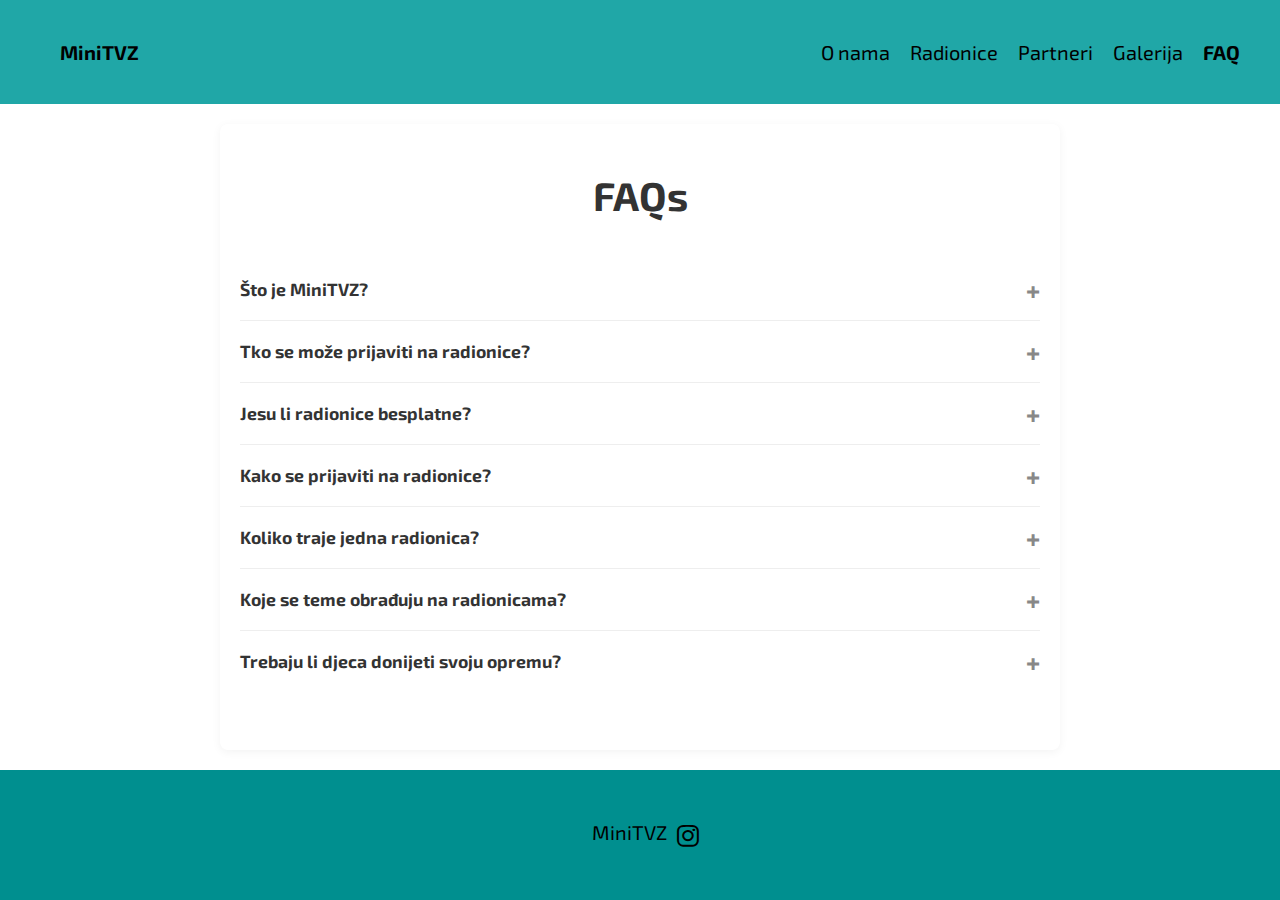
<file: faq.html>
<!DOCTYPE html>
<html lang="hr"> <head>
    <meta charset="UTF-8">
    <meta name="viewport" content="width=device-width, initial-scale=1.0">
    <title>MiniTVZ - FAQ</title> <meta name="Author" content="SmartWeb">
    <meta name="Description" content="Često postavljana pitanja o MiniTVZ inicijativi i radionicama."> <meta name="Keywords" content="MiniTVZ, FAQ, često postavljana pitanja, robotika, radionice, TVZ"> <link rel="stylesheet" href="style.css"> <link rel="preconnect" href="https://fonts.googleapis.com">
    <link rel="preconnect" href="https://fonts.gstatic.com" crossorigin>
    <link href="https://fonts.googleapis.com/css2?family=Exo+2:wght@400;700&family=Noto+Serif:ital,wght@0,100..900;1,100..900&display=swap" rel="stylesheet">
    <link rel="stylesheet" href="faq.css">
    <link rel="icon" href="https://i.postimg.cc/fbzwjc71/ZAMkwPA.png" type="image/png">
    
    <link rel="stylesheet" href="https://cdnjs.cloudflare.com/ajax/libs/font-awesome/6.0.0-beta3/css/all.min.css">
</head>
<body>


    <header>
        <a href="index.html" class="minitvz">MiniTVZ</a>
        <a href="onama.html">O nama</a>
        <a href="radionice.html">Radionice</a>
        <a href="partneri.html" >Partneri</a>
        <a href="galerija.html">Galerija</a>      
        <a href="faq.html"class = "aktivan">FAQ</a>    
    </header>

    <div class="glavni-sadrzaj"> <h1>FAQs</h1>

        <div class="faq-item">
            <div class="faq-question">
                Što je MiniTVZ?
                <span>+</span>
            </div>
            <div class="faq-answer">
                <p>MiniTVZ je niz besplatnih edukativnih radionica iz područja robotike i programiranja, namijenjenih učenicima viših razreda osnovne škole. Projekt organiziraju studenti i nastavnici Tehničkog veleučilišta u Zagrebu.</p>
            </div>
        </div>

        <div class="faq-item">
            <div class="faq-question">
              Tko se može prijaviti na radionice?
                <span>+</span>
            </div>
            <div class="faq-answer">
                <p>Radionice su namijenjene učenicima od 5. do 8. razreda osnovne škole, bez obzira na prethodno znanje.</p>
            </div>
        </div>

        <div class="faq-item">
            <div class="faq-question">
                Jesu li radionice besplatne?
                <span>+</span>
            </div>
            <div class="faq-answer">
                <p>Da, sve radionice su potpuno besplatne za sve sudionike.

</p>
            </div>
        </div>

        <div class="faq-item">
            <div class="faq-question">
                Kako se prijaviti na radionice?
                <span>+</span>
            </div>
            <div class="faq-answer">
                <p>Prijava se vrši putem obrasca na službenoj web stranici. Potrebno je ispuniti osnovne podatke i odabrati željenu radionicu.</p>
            </div>
        </div>

        <div class="faq-item">
            <div class="faq-question">
                Koliko traje jedna radionica?
                <span>+</span>
            </div>
            <div class="faq-answer">
                <p>Jedna radionica traje 60 minuta, a održava se vikendom u prostorijama TVZ-a.</p>
            </div>
        </div>

        <div class="faq-item">
            <div class="faq-question">
            Koje se teme obrađuju na radionicama?
                <span>+</span>
            </div>
            <div class="faq-answer">
               <h3>Teme uključuju:</h3>
<ul>
  <li>Uvod u robotiku i programiranje</li>
  <li>Senzori i aktuatori</li>
  <li>Arduino mikrokontroleri</li>
  <li>Izrada jednostavnog robota</li>
</ul>
            </div>
        </div>

            <div class="faq-item">
            <div class="faq-question">
                Trebaju li djeca donijeti svoju opremu?
                <span>+</span>
            </div>
            <div class="faq-answer">
                <p>Ne, sva potrebna oprema (računala, mikrokontroleri, senzori) osigurana je na licu mjesta.</p>
            </div>
        </div>
    </div>

    <footer>
        <a href="index.html">MiniTVZ</a>
        <a href="https://www.instagram.com/minitvz/" target="_blank" class="ig"><i class="fab fa-instagram"></i></a>      
    </footer>

    <script>
        document.addEventListener('DOMContentLoaded', function() {
            const faqQuestions = document.querySelectorAll('.faq-question');

            faqQuestions.forEach(question => {
                question.addEventListener('click', () => {
                    const faqItem = question.closest('.faq-item');
                    faqItem.classList.toggle('active');
                });
            });
        });
    </script>

</body>
</html>
</file>
<file: style.css>
body{
    margin: 0;
    padding: 0;
    font-family: "Exo 2", sans-serif;
}

header{
    display: flex;
    background-color: #20a7a7;
    justify-content: flex-end;
    padding: 2.5em;
    align-items: center;
}

header a{
    text-decoration: none;
    color: black;
    transition: 0.3s;
    font-size: 20px;
    margin-left: 1em;
}

header a:hover{
    font-weight: bold;
    -webkit-transform: scale(1.2);
}

.naslovnica{
    display: flex;
    background:
        linear-gradient(
          rgba(0, 0, 0, 0.6), 
          rgba(0, 0, 0, 0.6)
        ),
        url("https://www.tvz.hr/wp-content/uploads/2022/06/prom2-scaled.jpg");
    background-size: cover;
    background-repeat: no-repeat;
    height: 600px;
    width: 100%;
    justify-content: center;
    align-items: center;
    color: azure;
}

.active{
    font-weight: bold;
}

.MiniTVZ{
    margin-right: auto;
}

.MiniTVZ:hover{
    transform: none;
}

article{
    padding: 100px;
    padding-top: 0;
}

article h1{
    font-weight: bold;
    font-size: xx-large;
}

article hr{
    margin-bottom: 50px;
    height: 1px;
    background-color: black;
    border: none;
}

.obavijesti{
    display: flex;
    justify-content: space-around;
}

.obavijestContainer{
    display: flex;
    flex-direction: column;
    padding: 10px;
    max-width: 300px;
    text-align: left;
    background-color: #d3d3d3;
}

footer{
    display: flex;
    background-color: rgb(0, 143, 143);
    padding: 2.5em;
    font-size: 20px;
    justify-content: center;
}

footer a{
    text-decoration: none;
    color: black;
    margin-left: 10px;
}

.ig{
    font-size: 25px;
}
</file>
<file: faq.css>
/* style.css */

body {
    margin: 0;
    padding: 0;
    font-family: "Exo 2", sans-serif;
    display: flex;
    flex-direction: column;
    min-height: 100vh;
    /* Nema specificirane background-color u vašem CSS-u za body,
       pa ćemo je ostaviti neutralnom ili je možete dodati po želji. */
}

header {
    display: flex;
    background-color: #20a7a7;
    justify-content: flex-end;
    padding: 2.5em;
    align-items: center;
}

body {
    margin: 0;
    padding: 0;
    font-family: "Exo 2", sans-serif;
    display: flex;
    flex-direction: column;
    min-height: 100vh; 
}

header {
    display: flex;
    background-color: #20a7a7;
    justify-content: flex-end; 
    padding: 2.5em;
    align-items: center;
}

header img { 
    margin-right: auto; 
}

header a {
    text-decoration: none;
    color: black;
    transition: 0.3s;
    font-size: 20px;
    margin-left: 1em;
}

header a:hover {
    font-weight: bold;
    -webkit-transform: scale(1.2);
    transform: scale(1.2);
}
.aktivan{
    font-weight: bold;
}
.minitvz{
    margin-right: auto;
    transform: none;
    font-weight: bold;
}
.minitvz:hover{
    transform: none;
}
footer {
    display: flex;
    background-color: rgb(0, 143, 143);
    padding: 2.5em;
    font-size: 20px;
    justify-content: center;
    margin-top: auto; 
}

footer a {
    text-decoration: none;
    color: black;
    margin-left: 10px;
}

.ig { 
    font-size: 25px;
}


.glavni-sadrzaj {
    flex: 1;
    padding: 20px;
    max-width: 800px;
    margin: 20px auto;
    background-color: #ffffff; 
    border-radius: 8px;
    box-shadow: 0 2px 10px rgba(0, 0, 0, 0.05);
}

h1 {
    font-size: 2.5em;
    color: #333;
    margin-bottom: 40px;
    text-align: center; 
}

.product-info-heading {
    font-size: 1.2em;
    color: #20a7a7; 
    margin-bottom: 20px;
    font-weight: bold;
    text-transform: uppercase;
    border-bottom: 2px solid #20a7a7; 
    padding-bottom: 5px;
}

.faq-item {
    border-bottom: 1px solid #eee;
    padding: 15px 0;
}

.faq-item:last-child {
    border-bottom: none;
}

.faq-question {
    display: flex;
    justify-content: space-between;
    align-items: center;
    font-size: 1.1em;
    color: #333;
    cursor: pointer;
    font-weight: bold; 
}

.faq-question span {
    font-size: 1.5em;
    color: #888;
    transition: transform 0.3s ease; 
}

.faq-answer {
    max-height: 0;
    overflow: hidden;
    transition: max-height 0.3s ease-out, padding-top 0.3s ease-out; 
    padding-top: 0;
    font-size: 1em;
    color: #666;
    line-height: 1.5;
}

.faq-item.active .faq-answer {
    max-height: 200px; 
    padding-top: 15px;
}

.faq-item.active .faq-question span {
    transform: rotate(45deg); 
}
</file>
